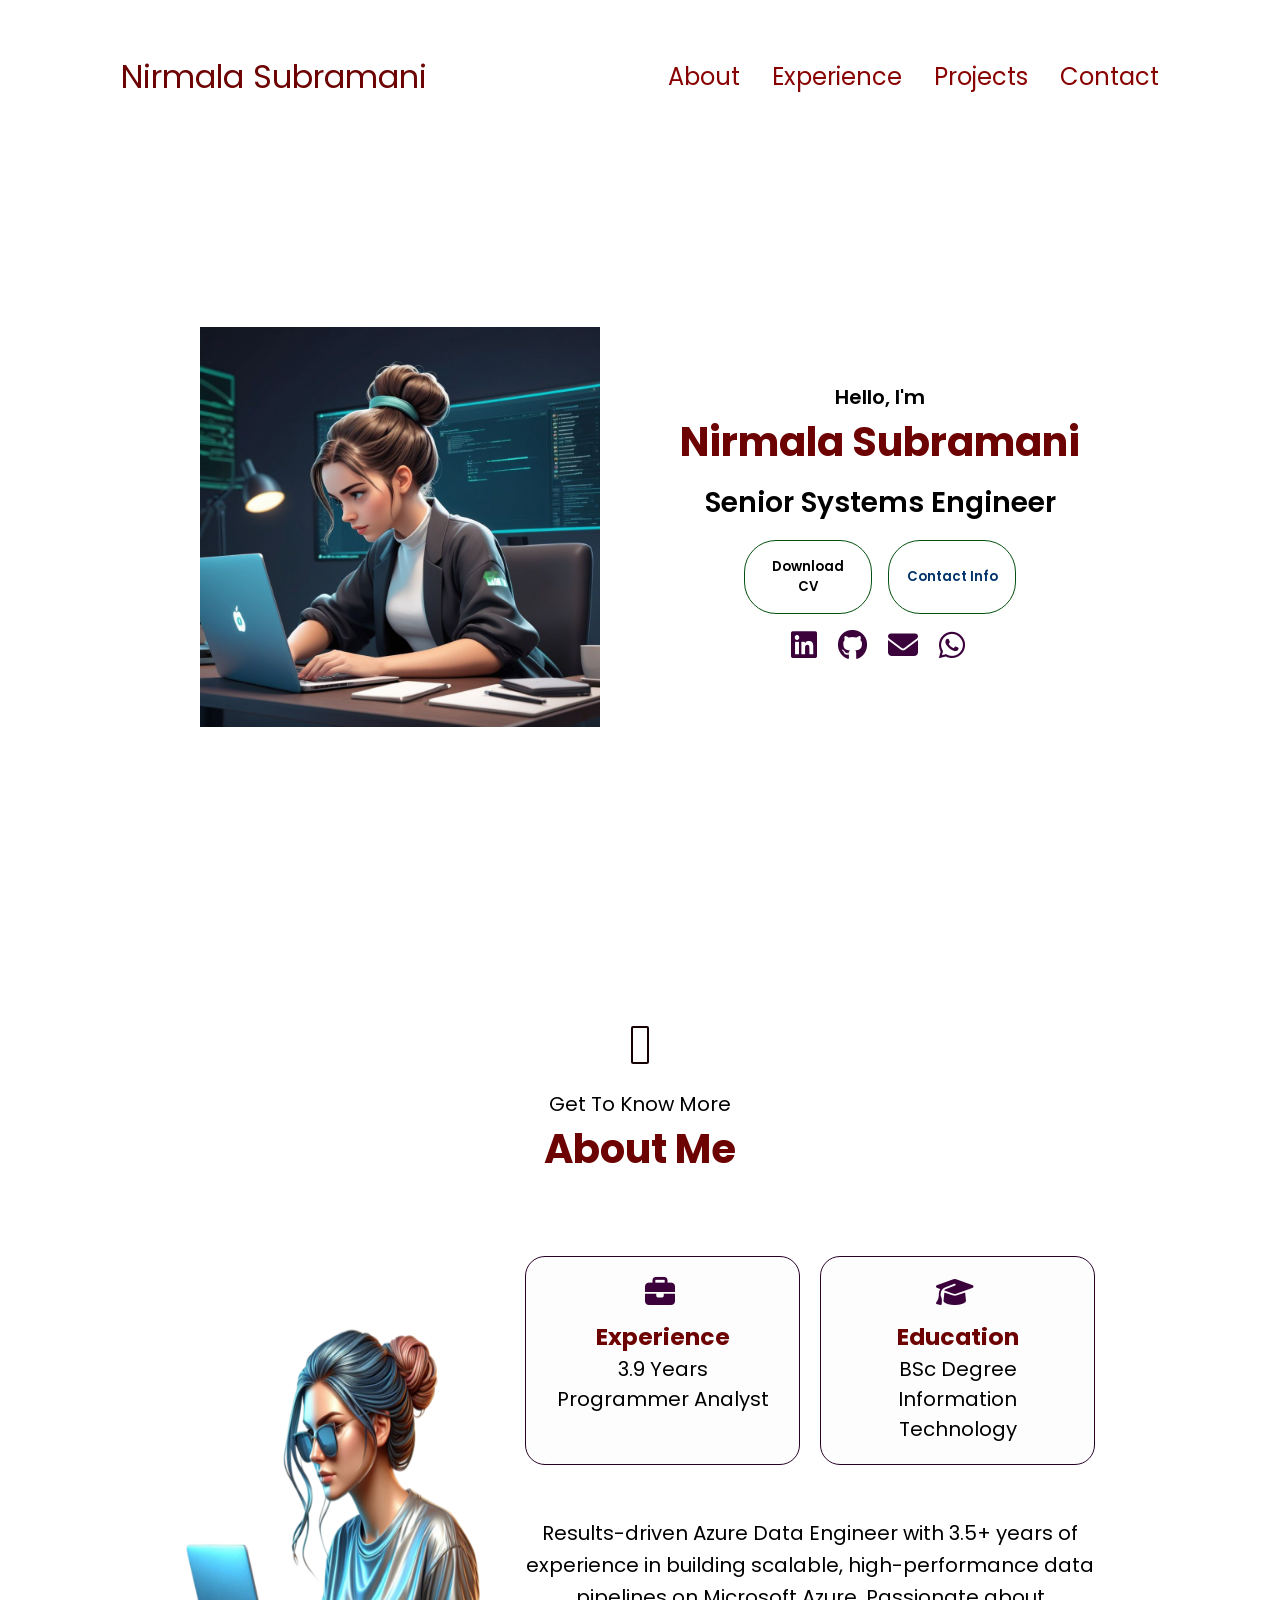
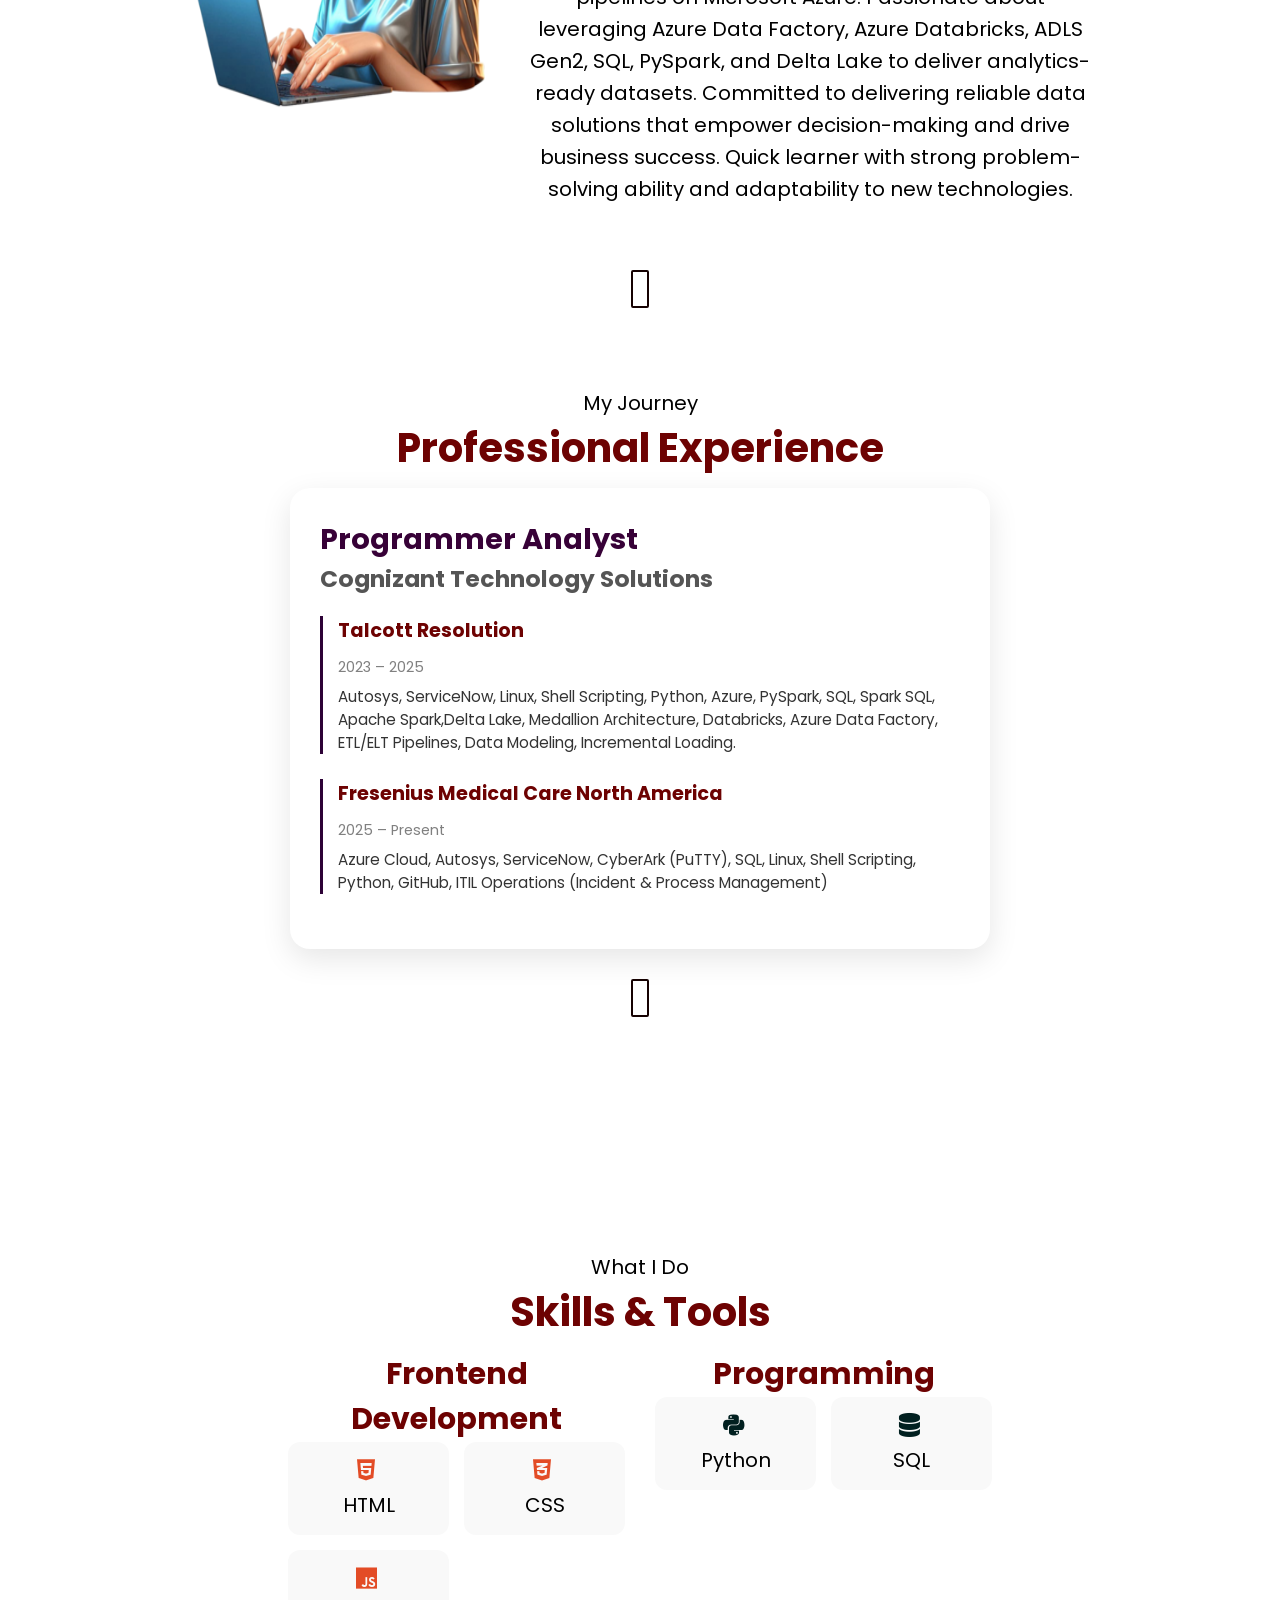
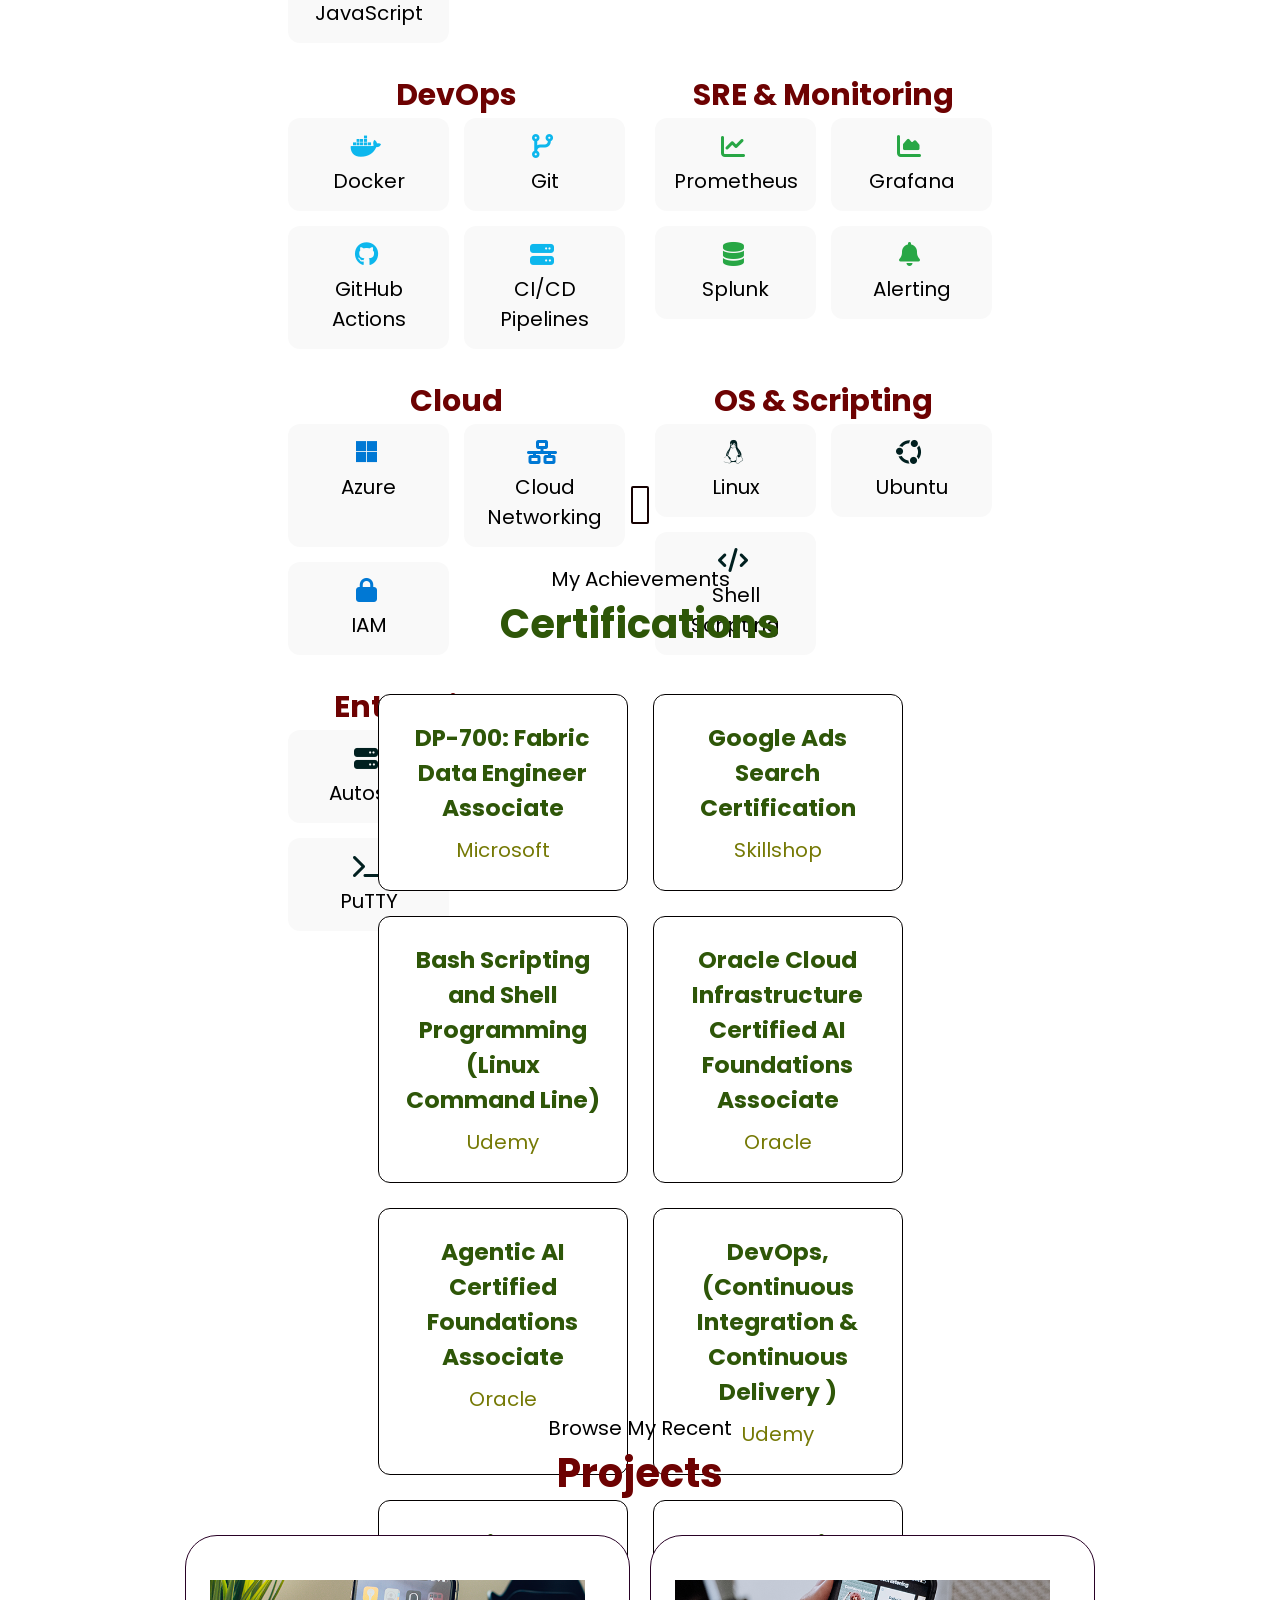
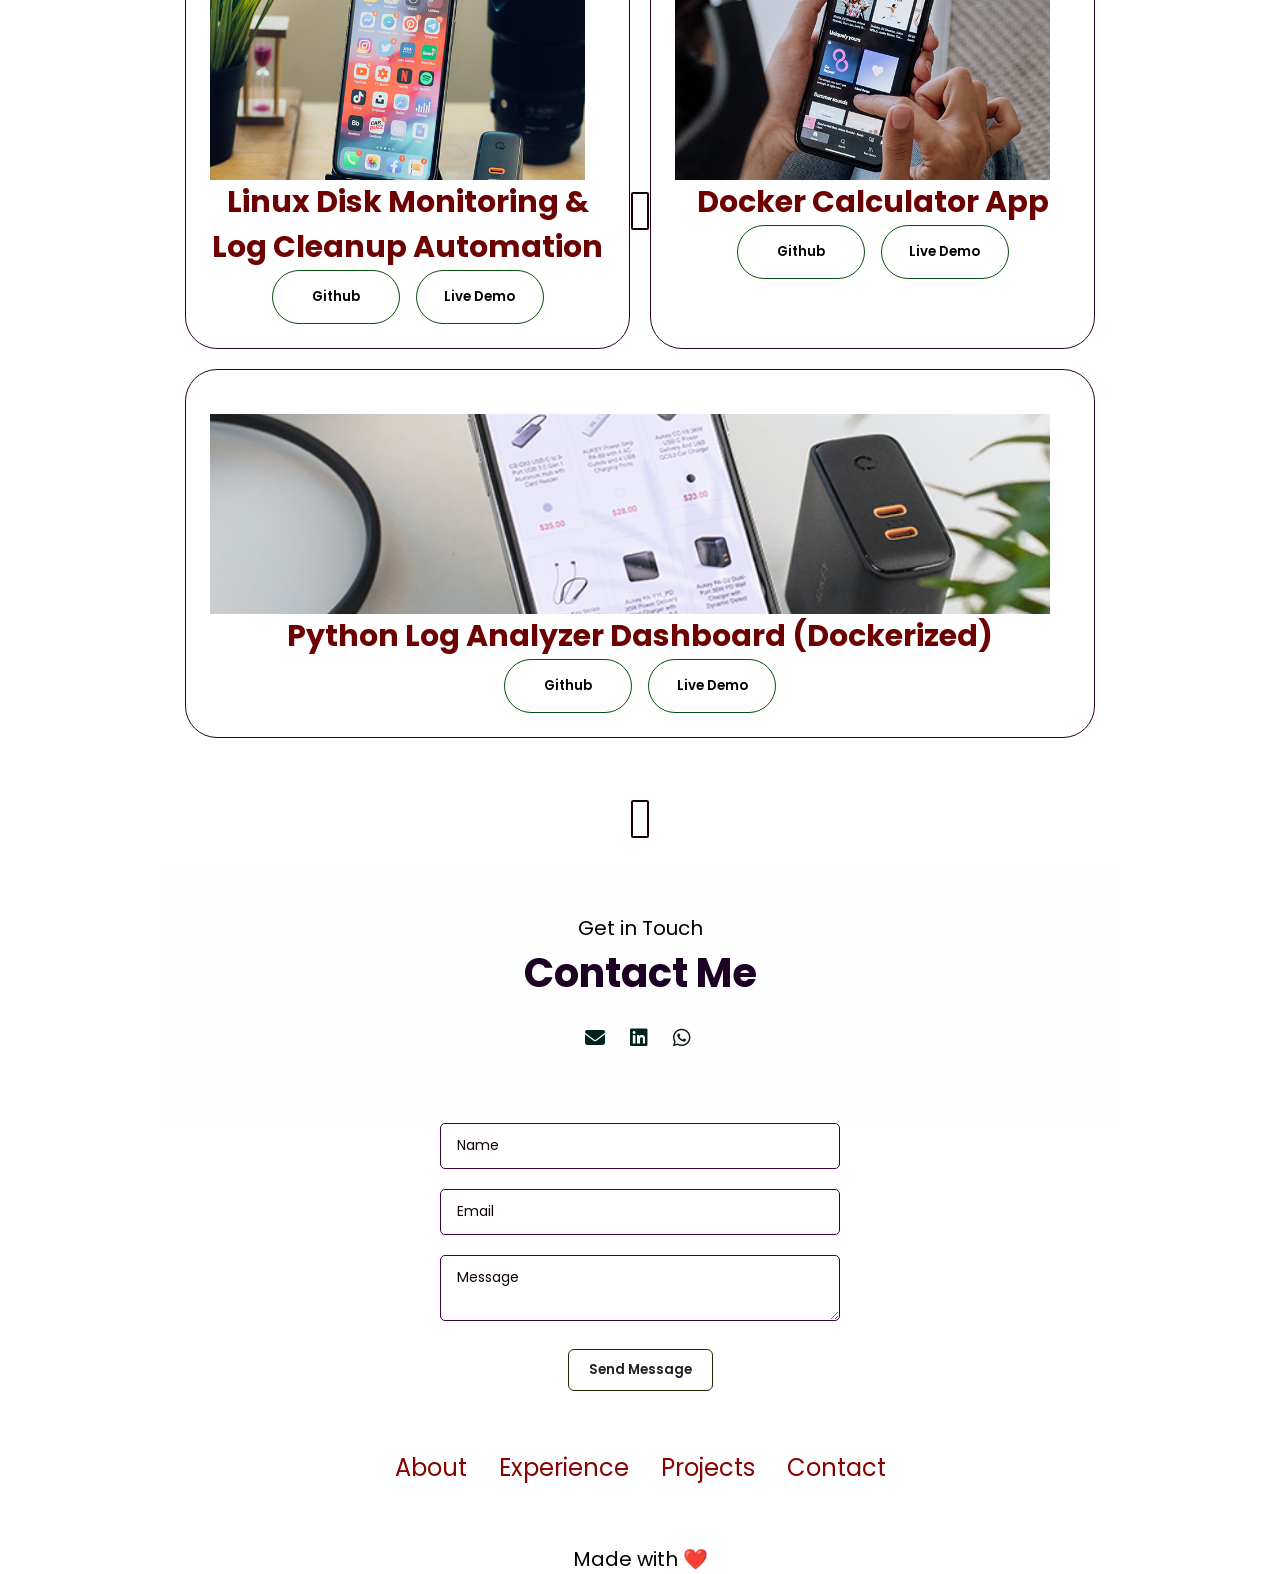
<file: index.html>
<!DOCTYPE html>
<html lang="en">
<head>
  <meta charset="UTF-8" />
  <meta http-equiv="X-UA-Compatible" content="IE=edge" />
  <meta name="viewport" content="width=device-width, initial-scale=1.0" />

  <title>My Portfolio</title>

  <!-- Font Awesome -->
  <link rel="stylesheet" href="https://cdnjs.cloudflare.com/ajax/libs/font-awesome/6.5.0/css/all.min.css">

  <!-- CSS -->
  <link rel="stylesheet" href="style.css" />
  <link rel="stylesheet" href="media.css" />
</head>

<body>

  <!-- DESKTOP NAV -->
  <nav id="desktop-nav">
    <div class="logo">Nirmala Subramani</div>
    <ul class="nav-links">
      <li><a href="#about">About</a></li>
      <li><a href="#experience">Experience</a></li>
      <li><a href="#projects">Projects</a></li>
      <li><a href="#contact">Contact</a></li>
    </ul>
  </nav>

  <!-- MOBILE NAV -->
  <nav id="hamburger-nav">
    <div class="logo">Nirmala Subramani</div>

    <div class="hamburger-menu">
      <div class="hamburger-icon" onclick="toggleMenu()">
        <span></span>
        <span></span>
        <span></span>
      </div>

      <ul class="menu-links">
        <li><a href="#about" onclick="toggleMenu()">About</a></li>
        <li><a href="#work experience" onclick="toggleMenu()">Experience</a></li>
        <li><a href="#projects" onclick="toggleMenu()">Projects</a></li>
        <li><a href="#contact" onclick="toggleMenu()">Contact</a></li>
      </ul>
    </div>
  </nav>

  <!-- PROFILE SECTION -->
  <section id="profile">

    <div class="section__pic-container">
      <img src="images/user.png" alt="Nirmala Subramani profile picture"/>
    </div>

    <div class="section__text">
      <p class="section__text__p1">Hello, I'm</p>
      <h1 class="title">Nirmala Subramani</h1>
      <p class="section__text__p2">Senior Systems Engineer</p>

      <!-- Buttons -->
      <div class="btn-container">
        <button
          class="btn btn-color-2"
          onclick="window.open('images/NirmalaS.pdf')"
        >
          Download CV
        </button>

        <button
          class="btn btn-color-1"
          onclick="location.href='#contact'"
        >
          Contact Info
        </button>
      </div>

  <!-- Social & Contact Icons -->
<div id="socials-container">

  <!-- LinkedIn -->
  <i class="fa-brands fa-linkedin icon"
     onclick="location.href='https://linkedin.com/in/nirmala9501'">
  </i>

  <!-- GitHub -->
  <i class="fa-brands fa-github icon"
     onclick="location.href='https://github.com/NirmalaSubramani2001/'">
  </i>

  <!-- Email -->
  <i class="fa-solid fa-envelope icon"
     onclick="location.href='https://mail.google.com/mail/?view=cm&fs=1&to=nirmalalogu01@gmail.com'">
  </i>

  <!-- WhatsApp -->
  <i class="fa-brands fa-whatsapp icon"
     onclick="location.href='https://wa.me/918098755238'">
  </i>

     </div>
  </div>
</div>
</section>
  <!-- JS -->
  <script>
    function toggleMenu() {
      const menu = document.querySelector(".menu-links");
      menu.classList.toggle("open");
    }
  </script>
</body>

<a href="#about" class="scroll-btn"> ↓ </a>

<!-- ABOUT SECTION -->
<section id="about">
  <p class="section__text__p1">Get To Know More</p>
  <h1 class="title">About Me</h1>

  <div class="section-container">

    <!-- Image -->
    <div class="section__pic-container">
      <img 
        src="images/background.png" 
        alt="About Image" 
        class="about-pic"
      />
    </div>

    <!-- Content -->
    <div class="about-details-container">

      <!-- Cards -->
      <div class="about-containers">

        <!-- Experience -->
        <div class="details-container glass">
          <i class="fa-solid fa-briefcase icon"></i>
          <h3>Experience</h3>
          <p>3.9 Years <br />Programmer Analyst</p>
        </div>

        <!-- Education -->
        <div class="details-container glass">
          <i class="fa-solid fa-graduation-cap icon"></i>
          <h3>Education</h3>
          <p>BSc Degree <br /> Information Technology</p>
        </div>

      </div>

      <!-- Description -->
      <div class="text-container">
        <p>
          Results-driven Azure Data Engineer with 3.5+ years of experience in building scalable, high-performance data pipelines on
          Microsoft Azure. Passionate about leveraging Azure Data Factory, Azure Databricks, ADLS Gen2, SQL, PySpark, and
          Delta Lake to deliver analytics-ready datasets. Committed to delivering reliable data solutions that empower decision-making and drive business success.
          Quick learner with strong problem-solving ability and adaptability to new technologies.
        </p>
      </div>
    </div>
  </div>

   <a href="#experience" class="scroll-btn"> ↓ </a>

</section>


<section id="experience">
  <p class="section__text__p1">My Journey</p>
  <h1 class="title">Professional Experience</h1>

  <div class="experience-container">

    <!-- COMPANY -->
    <div class="experience-card">
      <h2>Programmer Analyst</h2>
      <h3>Cognizant Technology Solutions</h3>

      <!-- PROJECT 1 -->
      <div class="project">
        <h4>Talcott Resolution</h4>
        <span class="duration">2023 – 2025</span>
        <p class="tech">
          Autosys, ServiceNow, Linux, Shell Scripting, Python, Azure, PySpark, SQL, Spark SQL, Apache Spark,Delta Lake, Medallion Architecture, Databricks, Azure Data Factory,  ETL/ELT Pipelines, Data Modeling, Incremental Loading.
        </p>
      </div>

      <!-- PROJECT 2 -->
      <div class="project">
        <h4>Fresenius Medical Care North America</h4>
        <span class="duration">2025 – Present</span>
        <p class="tech">
          Azure Cloud, Autosys, ServiceNow, CyberArk (PuTTY),
          SQL, Linux, Shell Scripting, Python, GitHub,
          ITIL Operations (Incident & Process Management)
        </p>
      </div>

    </div>

  </div>

  <a href="#skills" class="scroll-btn">↓</a>
</section>

<section id="skills">
  <p class="section__text__p1">What I Do</p>
  <h1 class="title">Skills & Tools</h1>

  <div class="skills-container">

    <!-- FRONTEND -->
    <div class="skills-category frontend">
      <h2>Frontend Development</h2>
      <div class="skills-grid">
        <div class="skill-card"><i class="fab fa-html5"></i><p>HTML</p></div>
        <div class="skill-card"><i class="fab fa-css3-alt"></i><p>CSS</p></div>
        <div class="skill-card"><i class="fab fa-js"></i><p>JavaScript</p></div>
      </div>
    </div>

    <!-- PROGRAMMING -->
    <div class="skills-category programming">
      <h2>Programming</h2>
      <div class="skills-grid">
        <div class="skill-card"><i class="fab fa-python"></i><p>Python</p></div>
        <div class="skill-card"><i class="fas fa-database"></i><p>SQL</p></div>
      </div>
    </div>

    <!-- DEVOPS -->
    <div class="skills-category devops">
      <h2>DevOps</h2>
      <div class="skills-grid">
        <div class="skill-card"><i class="fab fa-docker"></i><p>Docker</p></div>
        <div class="skill-card"><i class="fas fa-code-branch"></i><p>Git</p></div>
        <div class="skill-card"><i class="fab fa-github"></i><p>GitHub Actions</p></div>
        <div class="skill-card"><i class="fas fa-server"></i><p>CI/CD Pipelines</p></div>
      </div>
    </div>

    <!-- SRE -->
    <div class="skills-category sre">
      <h2>SRE & Monitoring</h2>
      <div class="skills-grid">
        <div class="skill-card"><i class="fas fa-chart-line"></i><p>Prometheus</p></div>
        <div class="skill-card"><i class="fas fa-chart-area"></i><p>Grafana</p></div>
        <div class="skill-card"><i class="fas fa-database"></i><p>Splunk</p></div>
        <div class="skill-card"><i class="fas fa-bell"></i><p>Alerting</p></div>
      </div>
    </div>

    <!-- CLOUD -->
    <div class="skills-category cloud">
      <h2>Cloud</h2>
      <div class="skills-grid">
        <div class="skill-card"><i class="fab fa-microsoft"></i><p>Azure</p></div>
        <div class="skill-card"><i class="fas fa-network-wired"></i><p>Cloud Networking</p></div>
        <div class="skill-card"><i class="fas fa-lock"></i><p>IAM</p></div>
      </div>
    </div>

    <!-- OS & SCRIPTING -->
    <div class="skills-category os">
      <h2>OS & Scripting</h2>
      <div class="skills-grid">
        <div class="skill-card"><i class="fab fa-linux"></i><p>Linux</p></div>
        <div class="skill-card"><i class="fab fa-ubuntu"></i><p>Ubuntu</p></div>
        <div class="skill-card"><i class="fas fa-code"></i><p>Shell Scripting</p></div>
      </div>
    </div>

    <!-- ENTERPRISE TOOLS -->
    <div class="skills-category tools">
      <h2>Enterprise Tools</h2>
      <div class="skills-grid">
        <div class="skill-card"><i class="fas fa-server"></i><p>Autosys</p></div>
        <div class="skill-card"><i class="fas fa-ticket-alt"></i><p>ServiceNow</p></div>
        <div class="skill-card"><i class="fas fa-terminal"></i><p>PuTTY</p></div>
      </div>
    </div>

  </div>
</section>

  <a href="#certifications" class="scroll-btn"> ↓ </a>

</section>


<!-- CERTIFICATIONS -->

<section id="certifications">
        <p class="section__text__p1">My Achievements</p>
        <h1 class="title">Certifications</h1>
<div class="cert-container">

  <div class="cert-card">
        <h3>DP-700: Fabric Data Engineer Associate</h3>
        <p>Microsoft</p>
    </div>

  <div class="cert-card">
        <h3>Google Ads Search Certification</h3>
        <p>Skillshop</p>
    </div>

    <div class="cert-card">
        <h3>Bash Scripting and Shell Programming (Linux Command Line)</h3>
        <p>Udemy</p>
    </div>

    <div class="cert-card">
        <h3>Oracle Cloud Infrastructure Certified AI Foundations Associate</h3>
        <p>Oracle</p>
    </div>

   <div class="cert-card">
        <h3>Agentic AI Certified Foundations Associate</h3>
        <p>Oracle</p>
    </div>
  
    <div class="cert-card">
        <h3>DevOps, (Continuous Integration & 
          Continuous Delivery )</h3>
        <p>Udemy</p>
    </div>

   <div class="cert-card">
        <h3> AI Skills Fest 2026 </h3>
        <p>Microsoft</p>
    </div>
  
    <div class="cert-card">
        <h3>GCP Associate Cloud Engineer - Google Cloud Certification</h3>
        <p>Google Cloud - Udemy</p>
    </div>
</div>
<a href="#projects" class="scroll-btn"> ↓ </a>
</section>

<!-- PROJECTS -->

<section id="projects">
  <p class="section__text__p1">Browse My Recent</p>
  <h1 class="title">Projects</h1>

  <div class="experience-details-container">
    <div class="about-containers">

      <!-- Project 1 -->
      <div class="details-container color-container">
        <div class="article-container">
          <img
            src="images/work-1.png"
            alt="Project 1"
            class="project-img"
          />
        </div>
        <h2 class="experience-sub-title project-title">Linux Disk Monitoring & Log Cleanup Automation</h2>

        <div class="btn-container">
          <button
            class="btn btn-color-2 project-btn"
            onclick="location.href='https://github.com/NirmalaSubramani2001/Automation_Mini_Project/blob/main/disk_automation.sh'"
          >
            Github
          </button>

          <button
            class="btn btn-color-2 project-btn"
            onclick="location.href='https://github.com/NirmalaSubramani2001/Automation_Mini_Project/blob/main/READ_ME.md'"
          >
            Live Demo
          </button>
        </div>
      </div>

      <!-- Project 2 -->
      <div class="details-container color-container">
        <div class="article-container">
          <img
            src="images/work-2.png"
            alt="Project 2"
            class="project-img"
          />
        </div>
        <h2 class="experience-sub-title project-title">Docker Calculator App</h2>

        <div class="btn-container">
          <button
            class="btn btn-color-2 project-btn"
            onclick="location.href='https://github.com/NirmalaSubramani2001/Calculator-Docker-Mini-Project'"
          >
            Github
          </button>

          <button
            class="btn btn-color-2 project-btn"
            onclick="location.href='https://1drv.ms/i/c/351c3fb795fe3dba/IQBQqoYC5_uJRr3t1ugX5AUfAU0f3iLnVdzXIeE50cSZeRI?e=d1J9r5'"
          >
            Live Demo
          </button>
        </div>
      </div>

      <!-- Project 3 -->
      <div class="details-container color-container">
        <div class="article-container">
          <img
            src="images/work-3.png"
            alt="Project 3"
            class="project-img"
          />
        </div>
        <h2 class="experience-sub-title project-title">Python Log Analyzer Dashboard (Dockerized)</h2>

        <div class="btn-container">
          <button
            class="btn btn-color-2 project-btn"
            onclick="location.href='https://github.com/NirmalaSubramani2001/Python-Log-Analyzer-Dashboard'"
          >
            Github
          </button>

          <button
            class="btn btn-color-2 project-btn"
            onclick="location.href='https://1drv.ms/i/c/351c3fb795fe3dba/IQATGyN8_To7RaV-cxlQlotBAdiZVFSqM9hqFGEz6kXbu8s?e=qA1IzJ https://python-log-analyzer-dashboard.onrender.com'"
          >
            Live Demo
          </button>
        </div>
      </div>

    </div>
  </div>

<a href="#contact" class="scroll-btn"> ↓ </a>

</section>


<!-- CONTACT -->
<section id="contact">

  <p class="section__text__p1">Get in Touch</p>

  <h1 class="title">Contact Me</h1>

  <div class="contact-info-upper-container">

    <!-- Email -->
    <div class="contact-info-container">
      <i class="fa-solid fa-envelope contact-icon"></i>
      <p>
        <a href="mailto:nirmalalogu01@gmail.com" target="_blank">
        </a>
      </p>
    </div>

    <!-- LinkedIn -->
    <div class="contact-info-container">
      <i class="fa-brands fa-linkedin contact-icon"></i>
      <p>
        <a href="https://www.linkedin.com/in/nirmala9501" target="_blank">
        </a>
      </p>
    </div>

    <!-- WhatsApp -->
    <div class="contact-info-container">
      <i class="fa-brands fa-whatsapp contact-icon"></i>
      <p>
        <a href="https://wa.me/8098755238" target="_blank">
        </a>
      </p>
    </div>

  </div>

</section>

  <!-- FORM INSIDE CONTACT -->
<form class="contact-form" id="contactForm"
      action="https://api.web3forms.com/submit"
      method="POST">

  <input type="hidden" name="access_key" value="8679300c-c335-45e3-9ead-f966f24f7feb">

  <div class="input-box">
    <input type="text" name="name" required>
    <label>Name</label>
  </div>

  <div class="input-box">
    <input type="email" name="email" required>
    <label>Email</label>
  </div>

  <div class="input-box">
    <textarea name="message" required></textarea>
    <label>Message</label>
  </div>

  <button type="submit" id="submitBtn">
    <span class="btn-text">Send Message</span>
    <span class="loader"></span>
  </button>

  <p id="success-msg" style="display:none; color:green;">
    ✅ Message sent successfully!
  </p>

</form>

</section>

<footer>
      <nav>
        <div class="nav-links-container">
          <ul class="nav-links">
            <li><a href="#about">About</a></li>
            <li><a href="#experience">Experience</a></li>
            <li><a href="#projects">Projects</a></li>
            <li><a href="#contact">Contact</a></li>
          </ul>
        </div>
      </nav>
                <p> Made with ❤️</p>
</footer>

<script src="script.js"></script>

</html>
</file>
<file: style.css>
/* GENERAL */

@import url("https://fonts.googleapis.com/css2?family=Poppins:wght@300;400;500;600&display=swap");

* {
  margin: 0;
  padding: 0;
}

body {
  font-family: "Poppins", sans-serif;
}

html {
  scroll-behavior: smooth;
}

p {
  color: rgb(0, 0, 0);
}

/* TRANSITION */

a,
.btn {
  transition: all 300ms ease;
}

/* DESKTOP NAV */

nav,
.nav-links {
  display: flex;
}

nav {
  justify-content: space-around;
  align-items: center;
  height: 17vh;
}

.nav-links {
  gap: 2rem;
  list-style: none;
  font-size: 1.5rem;
}

a {
  color: rgb(137, 2, 2);
  text-decoration: none;
  text-decoration-color: rgb(17, 17, 17);
}

a:hover {
  color: rgb(54, 1, 1);
  text-decoration: underline;
  text-underline-offset: 1rem;
  text-decoration-color: rgb(11, 11, 11);
}

.logo {
  font-size: 2rem;
}

.logo:hover {
  cursor: default;
}

/* HAMBURGER MENU */

#hamburger-nav {
  display: none;
}

.hamburger-menu {
  position: relative;
  display: inline-block;
}

.hamburger-icon {
  display: flex;
  flex-direction: column;
  justify-content: space-between;
  height: 24px;
  width: 30px;
  cursor: pointer;
}

.hamburger-icon span {
  width: 100%;
  height: 2px;
  background-color: rgb(255, 255, 255);
  transition: all 0.3 ease-in-out;
}

.menu-links {
  position: absolute;
  top: 100%;
  right: 0;
  background-color: rgb(118, 6, 75);
  width: fit-content;
  max-height: 0;
  overflow: hidden;
  transition: all 0.3 ease-in-out;
}

.menu-links a {
  display: block;
  padding: 10px;
  text-align: center;
  font-size: 1.5rem;
  color: rgb(7, 106, 103);
  text-decoration: none;
  transition: all 0.3 ease-in-out;
}

.menu-links li {
  list-style: none;
}

.menu-links.open {
  max-height: 300px;
}

.hamburger-icon.open span:first-child {
  transform: rotate(45deg) translate(10px, 5px);
}

.hamburger-icon.open span:nth-child(2) {
  opacity: 0;
}

.hamburger-icon.open span:last-child {
  transform: rotate(-45deg) translate(10px, -5px);
}

.hamburger-icon span:first-child {
  transform: none;
}

.hamburger-icon span:first-child {
  opacity: 1;
}

.hamburger-icon span:first-child {
  transform: none;
}

/* SECTIONS */

section {
  padding-top: 4vh;
  height: 96vh;
  margin: 0 10rem;
  box-sizing: border-box;
  min-height: fit-content;
}

.section-container {
  display: flex;
}

/* PROFILE SECTION */

#profile {
  display: flex;
  justify-content: center;
  gap: 5rem;
  height: 80vh;
}

.section__pic-container {
  display: flex;
  height: 400px;
  width: 400px;
  margin: auto 0;
}

.section__text {
  align-self: center;
  text-align: center;
}

.section__text p {
  font-weight: 600;
}

.section__text__p1 {
  text-align: center;
}

.section__text__p2 {
  font-size: 1.75rem;
  margin-bottom: 1rem;
}

.title {
  font-size: 3rem;
  text-align: center;
}

#socials-container {
  display: flex;
  justify-content: center;
  margin-top: 1rem;
  gap: 1rem;
}

/* ICONS */

.icon {
  cursor: pointer;
  height: 2rem;
}

/* BUTTONS */

.btn-container {
  display: flex;
  justify-content: center;
  gap: 1rem;
}

.btn {
  font-weight: 600;
  transition: all 300ms ease;
  padding: 1rem;
  width: 8rem;
  border-radius: 2rem;
}

.btn-color-1,
.btn-color-2 {
  border: rgb(5, 80, 14) 0.1rem solid;
}

.btn-color-1:hover,
.btn-color-2:hover {
  cursor: pointer;
}

.btn-color-1,
.btn-color-2:hover {
  background: rgb(255, 255, 255);
  color: rgb(2, 51, 106);
}

.btn-color-1:hover {
  background: rgb(238, 234, 234);
}

.btn-color-2 {
  background: none;
}

.btn-color-2:hover {
  border: rgb(15, 15, 15) 0.1rem solid;
}

.btn-container {
  gap: 1rem;
}

/* ABOUT SECTION */

#about {
  position: relative;
}

.about-containers {
  gap: 2rem;
  margin-bottom: 2rem;
  margin-top: 2rem;
}

.about-details-container {
  justify-content: center;
  flex-direction: column;
}

.about-containers,
.about-details-container {
  display: flex;
}

.about-pic {
  border-radius: 2rem;
}

.arrow {
  position: absolute;
  right: -5rem;
  bottom: 2.5rem;
}

.details-container {
  padding: 1.5rem;
  flex: 1;
  background: white;
  border-radius: 2rem;
  border: rgb(7, 0, 0) 0.1rem solid;
  border-color: rgb(41, 1, 38);
  text-align: center;
}

.section-container {
  gap: 4rem;
  height: 80%;
}

.section__pic-container {
  height: 400px;
  width: 400px;
  margin: auto 0;
}

.project-img {
  width: 200%;
  height: 200px;
  object-fit: cover;   /* crops nicely */
}


* {
  margin: 0;
  padding: 0;
  box-sizing: border-box;
  font-family: 'Poppins', sans-serif;
}

body {
  background: linear-gradient(135deg, #000203, #460264, #02435f);
  color: rgb(255, 255, 255);
}

/* SECTION */
section {
  padding: 80px 10%;
  text-align: center;
}

.title {
  font-size: 40px;
  margin-bottom: 20px;
}

/* ABOUT */
.section-container {
  display: flex;
  align-items: center;
  justify-content: space-between;
  gap: 40px;
}

.about-pic {
  width: 300px;
  border-radius: 20px;
  transition: 0.4s;
}

.about-pic:hover {
  transform: scale(1.05);
}

/* GLASS EFFECT */
.glass {
  background: rgb(253, 253, 253);
  border-radius: 20px;
  padding: 20px;
  backdrop-filter: blur(10px);
  transition: 0.3s;
}

.glass:hover {
  transform: translateY(-10px);
  box-shadow: 0 10px 30px rgba(0,0,0,0.3);
}

/* ICONS */
.icon {
  font-size: 30px;
  margin-bottom: 10px;
  color: #3b013b;
}

/* CONTAINERS */
.about-containers {
  display: flex;
  gap: 20px;
  justify-content: center;
}

/* TEXT */
.text-container {
  margin-top: 20px;
  line-height: 1.6;
}

/* EXPERIENCE */



#experience {
  padding: 60px 10%;
  text-align: center;
}

.experience-container {
  display: flex;
  justify-content: center;
}

.experience-card {
  background: #ffffff;
  padding: 30px;
  border-radius: 20px;
  max-width: 700px;
  width: 100%;
  text-align: left;
  box-shadow: 0 10px 30px rgba(0,0,0,0.1);
}

/* ROLE */
.experience-card h2 {
  font-size: 1.8rem;
  color: #370137;
}

/* COMPANY */
.experience-card h3 {
  margin-bottom: 20px;
  color: #555;
}

/* PROJECT BLOCK */
.project {
  margin-bottom: 25px;
  padding-left: 15px;
  border-left: 3px solid #2d0136;
}

/* PROJECT TITLE */
.project h4 {
  font-size: 1.2rem;
  margin-bottom: 5px;
}

/* DURATION */
.duration {
  font-size: 0.9rem;
  color: gray;
}

/* TECH STACK */
.tech {
  margin-top: 5px;
  font-size: 0.95rem;
  color: #333;
}

/* HOVER EFFECT */
.experience-card:hover {
  transform: translateY(-5px);
  transition: 0.3s;
}

/* MOBILE */
@media (max-width: 768px) {
  #experience {
    padding: 40px 5%;
  }

  .experience-card {
    padding: 20px;
  }
}


.article-container {
  display: grid;
  grid-template-columns: repeat(2, 1fr);
  gap: 20px;
  margin-top: 20px;
}

article {
  display: flex;
  align-items: center;
  gap: 15px;
  padding: 10px;
  transition: 0.3s;
}

article i {
  color: #330227;
  font-size: 20px;
}

/* HOVER ANIMATION */
article:hover {
  transform: translateX(10px);
}

/* ARROW ANIMATION */
.arrow {
  margin-top: 30px;
  font-size: 25px;
  animation: bounce 1.5s infinite;
}

@keyframes bounce {
  0%, 100% { transform: translateY(0); }
  50% { transform: translateY(10px); }
}



body {
  font-family: Arial;
  background: #ffffff;
  color: rgb(109, 2, 2);
  text-align: center;
  font-size: 20px;   /* 🔥 reduce overall size */
}

section {
  padding: 25px;     /* reduce spacing */
}

h1 {
  font-size: 22px;   /* smaller heading */
}

.about-box {
  display: flex;
  justify-content: center;
  gap: 10px;         /* reduce gap */
  margin: 1px 0;
}

.about-box div {
  background: #f67d7d;
  padding: 10px;     /* smaller box */
  border-radius: 8px;
  font-size: 13px;
}

i {
  color: rgb(1, 32, 32);
  margin-right: 5px;
  font-size: 20px;   /* smaller icons */
}

.skills p {
  margin: 5px;
  font-size: 13px;   /* reduce text */
  transition: 0.3s;
}

.skills p:hover {
  transform: translateX(5px);
}

/* SKILLS SECTION */

#skills {
  padding: 60px 10%;
  text-align: center;
}

.title {
  font-size: 2.5rem;
  margin-bottom: 40px;
}

/* CONTAINER */
.skills-container {
  display: grid;
  grid-template-columns: repeat(auto-fit, minmax(300px, 1fr));
  gap: 30px;
}

/* CATEGORY BOX */
.skills-box {
  background: #ffffff;
  padding: 25px;
  border-radius: 20px;
  box-shadow: 0 8px 25px rgba(0,0,0,0.1);
  transition: 0.3s;
}

.skills-box:hover {
  transform: translateY(-10px);
}

/* TITLE */
.skills-box h2 {
  margin-bottom: 20px;
  text-align: left;
  border-left: 5px solid;
  padding-left: 10px;
}

/* GRID */
.skills-grid {
  display: grid;
  grid-template-columns: repeat(auto-fit, minmax(110px, 1fr));
  gap: 15px;
}

/* CARD */
.skill-card {
  background: #f9f9f9;
  padding: 15px;
  border-radius: 12px;
  transition: 0.3s;
}

.skill-card i {
  font-size: 24px;
  margin-bottom: 8px;
}

.skill-card:hover {
  background: #eef5ff;
  transform: scale(1.05);
}

/* COLORS */
.frontend h2 { border-color: #e34c26; }
.frontend i { color: #e34c26; }

.devops h2 { border-color: #0db7ed; }
.devops i { color: #0db7ed; }

.sre h2 { border-color: #28a745; }
.sre i { color: #28a745; }

.cloud h2 { border-color: #0078d4; }
.cloud i { color: #0078d4; }

/* MOBILE */
@media (max-width: 768px) {
  #skills {
    padding: 40px 5%;
  }

  .title {
    font-size: 2rem;
  }
}


/* CERTIFICATIONS */

#certifications {
  padding: 40px 10%;
  background: #ffffff;
  color: #2e5608;
  text-align: center;
}


.cert-container {
  display: flex;
  justify-content: center;
  flex-wrap: wrap;
  gap: 25px;
  margin-top: 40px;
}

.cert-card {
  background: #ffffff;
  padding: 25px;
  border-radius: 12px;
  width: 250px;
  border: 1px solid #030000;
  transition: 0.3s;
}

.cert-card:hover {
  transform: translateY(-8px);
  background: #684e78;
}

.cert-card h3 {
  margin-bottom: 10px;
}

.cert-card p {
  color: #757905;
}

/* scroll */

.scroll-btn {
  text-decoration: none;
  padding: 2px 2px;
  border-radius: 2px;
  border: 2px solid #150101;
  color: #ffffff;
  text-align: center;
  background: transparent;
  transition: 0.3s;
}

.scroll-btn {
  display: block;
  margin: auto 0;
  text-align: center;
}

.scroll-btn {
  text-align: center;
}

.scroll-btn {
  display: inline-block;
  margin-top: 30px;
}

.scroll-btn:hover {
  background: #360248;
  color: #0f0000;
  transform: translateY(-3px);
}



/* CONTACT FIX */

#contact {
  padding: 80px 10%;
  background: #fffefe;
  color: #1c0124;
  text-align: center;
}


/* CONTACT INFO */
.contact-info-upper-container {
  display: flex;
  justify-content: center;
  flex-wrap: wrap;
  gap: 20px;
  margin-bottom: 20px;
  border: none;
  background: transparent;
}

/* FORM */
.contact-form {
  max-width: 400px;
  margin: auto;
}

/* INPUT BOX */
.input-box {
  position: relative;
  margin-bottom: 20px;
}

.input-box input,
.input-box textarea {
  width: 100%;
  padding: 12px;
  background:white;
  border: 1px solid #ac1313;
  color: #011728;
  border-color: rgb(60, 1, 68);
  border-radius: 5px;
  outline: none;
}

/* FLOAT LABEL */
.input-box label {
  position: absolute;
  left: 12px;
  top: 12px;
  color:#110101;
  font-size: 14px;
  transition: 0.3s;
  background: rgb(255, 255, 255);
  padding: 0 5px;
}

.input-box input:focus ~ label,
.input-box input:valid ~ label,
.input-box textarea:focus ~ label,
.input-box textarea:valid ~ label {
  top: -8px;
  font-size: 12px;
  color: #050000;
}

/* BUTTON - SMALL SIZE */
.contact-form button {
  width: auto;              /* remove full width */
  padding: 10px 20px;       /* smaller padding */
  background: #ffffff;
  color: #212020;
  border: 1px solid #35013a;
  cursor: pointer;
  font-weight: 600;
  border-radius: 6px;
  border: 1px solid #1e2902;
  position: relative;
  overflow: hidden;
  display: inline-block;
}

#contact {
  height: auto;
  padding: 50px 20px;
}

.contact-info-upper-container {
  margin-top: 20px;
}

.title {
  margin-bottom: 10px;
}

/* CENTER BUTTON */
.contact-form {
  text-align: center;
}

/* HOVER */
.contact-form button:hover {
  background: #f4e8f7;
}

/* LOADER */
.loader {
  width: 40px;
  height: 20px;
  border: 3px solid #011b17;
  border-top: 3px solid transparent;
  border-radius: 50%;
  display: none;
  position: absolute;
  top: 50%;
  left: 50%;
  transform: translate(-50%, -50%);
  animation: spin 0.8s linear infinite;
}

/* HIDE TEXT WHEN LOADING */
.loading .btn-text {
  visibility: hidden;
}

.loading .loader {
  display: block;
}

/* SPIN */
@keyframes spin {
  to { transform: translate(-50%, -50%) rotate(360deg); }
}

/* SUCCESS MESSAGE */
#success-msg {
  display: none;
  margin-top: 15px;
  color: rgb(89, 2, 2);
}
</file>
<file: media.css>
@media screen and (max-width: 1400px) {
  #profile {
    height: 83vh;
    margin-bottom: 6rem;
  }
  .about-containers {
    flex-wrap: wrap;
  }
  #contact,
  #projects {
    height: fit-content;
  }
}

@media screen and (max-width: 1200px) {
  #desktop-nav {
    display: none;
  }
  #hamburger-nav {
    display: flex;
  }
  #experience,
  .experience-details-container {
    margin-top: 2rem;
  }
  #profile,
  .section-container {
    display: block;
  }
  .arrow {
    display: none;
  }
  section,
  .section-container {
    height: fit-content;
  }
  section {
    margin: 0 5%;
  }
  .section__pic-container {
    width: 275px;
    height: 275px;
    margin: 0 auto 2rem;
  }
  .about-containers {
    margin-top: 0;
  }
}

@media screen and (max-width: 600px) {
  #contact,
  footer {
    height: 40vh;
  }
  #profile {
    height: 83vh;
    margin-bottom: 0;
  }
  article {
    font-size: 1rem;
  }
  footer nav {
    height: fit-content;
    margin-bottom: 2rem;
  }
  .about-containers,
  .contact-info-upper-container,
  .btn-container {
    flex-wrap: wrap;
  }
  .contact-info-container {
    margin: 0;
  }
  .contact-info-container p,
  .nav-links li a {
    font-size: 1rem;
  }
  .experience-sub-title {
    font-size: 1.25rem;
  }
  .logo {
    font-size: 1.5rem;
  }
  .nav-links {
    flex-direction: column;
    gap: 0.5rem;
    text-align: center;
  }
  .section__pic-container {
    width: auto;
    height: 46vw;
    justify-content: center;
  }
  .section__text__p2 {
    font-size: 1.25rem;
  }
  .title {
    font-size: 2rem;
  }
  .text-container {
    text-align: justify;
  }
}
</file>
